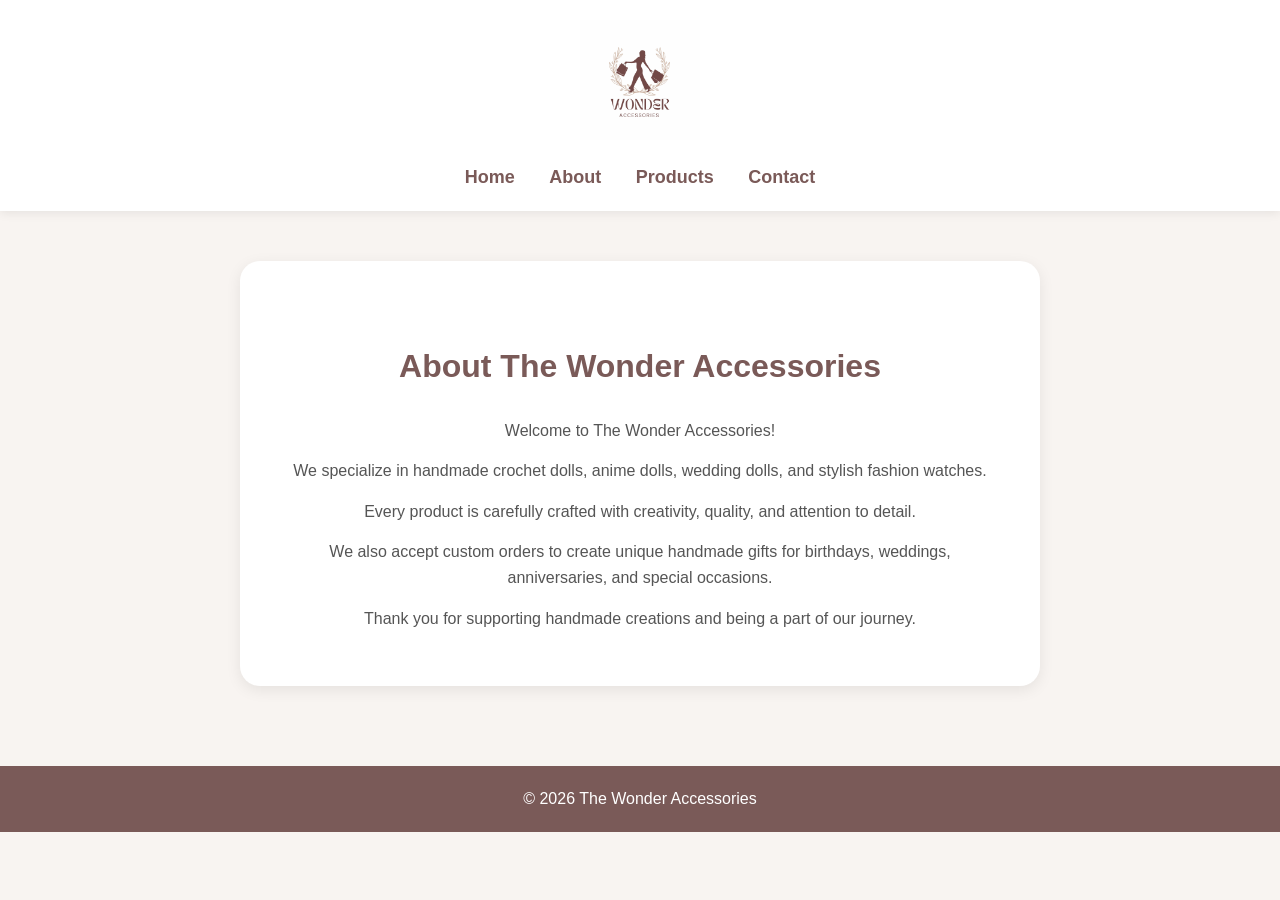
<file: about.html>
<!DOCTYPE html>
<html lang="en">
<head>
    <meta charset="UTF-8">
    <meta name="viewport" content="width=device-width, initial-scale=1.0">
    <title>About Us - The Wonder Accessories</title>

    <link rel="stylesheet" href="style.css">
</head>
<body>

<header>

    <div class="logo-container">
        <img src="logo.png" alt="Wonder Accessories Logo">
    </div>

    <nav>
        <a href="index.html">Home</a>
        <a href="about.html">About</a>
        <a href="product.html">Products</a>
        <a href="contact.html">Contact</a>
    </nav>

</header>

<section class="about-section">

    <div class="about-card">

        <h2>About The Wonder Accessories</h2>

        <p>
            Welcome to The Wonder Accessories!
        </p>

        <p>
            We specialize in handmade crochet dolls, anime dolls,
            wedding dolls, and stylish fashion watches.
        </p>

        <p>
            Every product is carefully crafted with creativity,
            quality, and attention to detail.
        </p>

        <p>
            We also accept custom orders to create unique handmade
            gifts for birthdays, weddings, anniversaries, and special occasions.
        </p>

        <p>
            Thank you for supporting handmade creations and being
            a part of our journey.
        </p>

    </div>

</section>

<footer>
    <p>© 2026 The Wonder Accessories</p>
</footer>

</body>
</html>
</file>
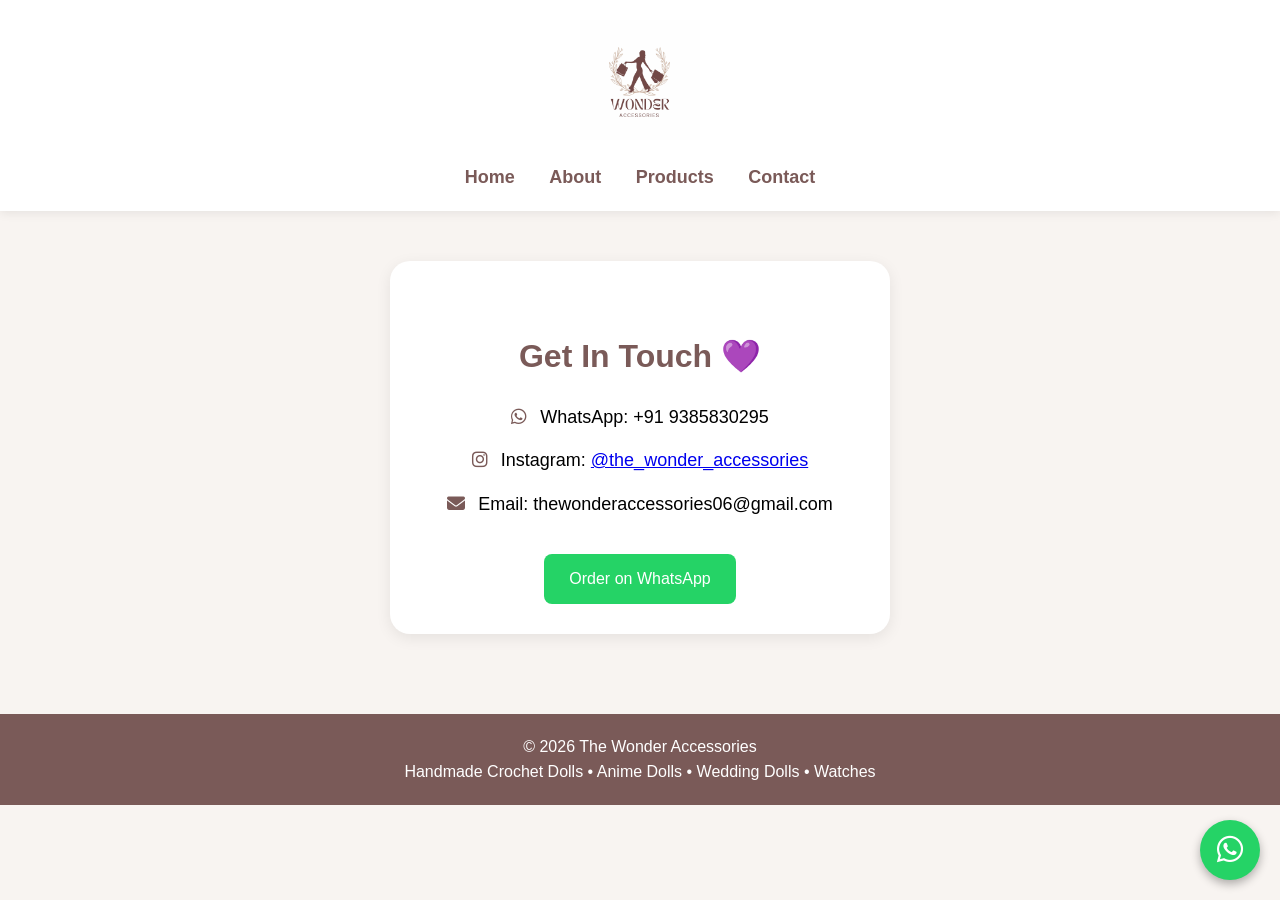
<file: contact.html>
<!DOCTYPE html>
<html lang="en">
<head>
    <meta charset="UTF-8">
    <meta name="viewport" content="width=device-width, initial-scale=1.0">
    <title>Contact - The Wonder Accessories</title>

    <link rel="stylesheet" href="style.css">

    <link rel="stylesheet"
    href="https://cdnjs.cloudflare.com/ajax/libs/font-awesome/6.5.1/css/all.min.css">
</head>
<body>

<header>

    <div class="logo-container">
        <img src="logo.png" alt="Wonder Accessories Logo">
    </div>

    <nav>
        <a href="index.html">Home</a>
        <a href="about.html">About</a>
        <a href="product.html">Products</a>
        <a href="contact.html">Contact</a>
    </nav>

</header>

<section class="contact-section">

    <div class="contact-card">

        <h2>Get In Touch 💜</h2>

        <p>
            <i class="fa-brands fa-whatsapp"></i>
            WhatsApp: +91 9385830295
        </p>

        <p>
            <i class="fa-brands fa-instagram"></i>
            Instagram:
            <a href="https://www.instagram.com/the_wonder_accessories/" target="_blank">
                @the_wonder_accessories
            </a>
        </p>

        <p>
            <i class="fa-solid fa-envelope"></i>
            Email: thewonderaccessories06@gmail.com
        </p>

        <a href="https://wa.me/919385830295" class="btn" target="_blank">
            Order on WhatsApp
        </a>

    </div>

</section>

<footer>
    <p>© 2026 The Wonder Accessories</p>
    <p>Handmade Crochet Dolls • Anime Dolls • Wedding Dolls • Watches</p>
</footer>

<a href="https://wa.me/919385830295" class="whatsapp-float" target="_blank">
    <i class="fa-brands fa-whatsapp"></i>
</a>

</body>
</html>
</file>
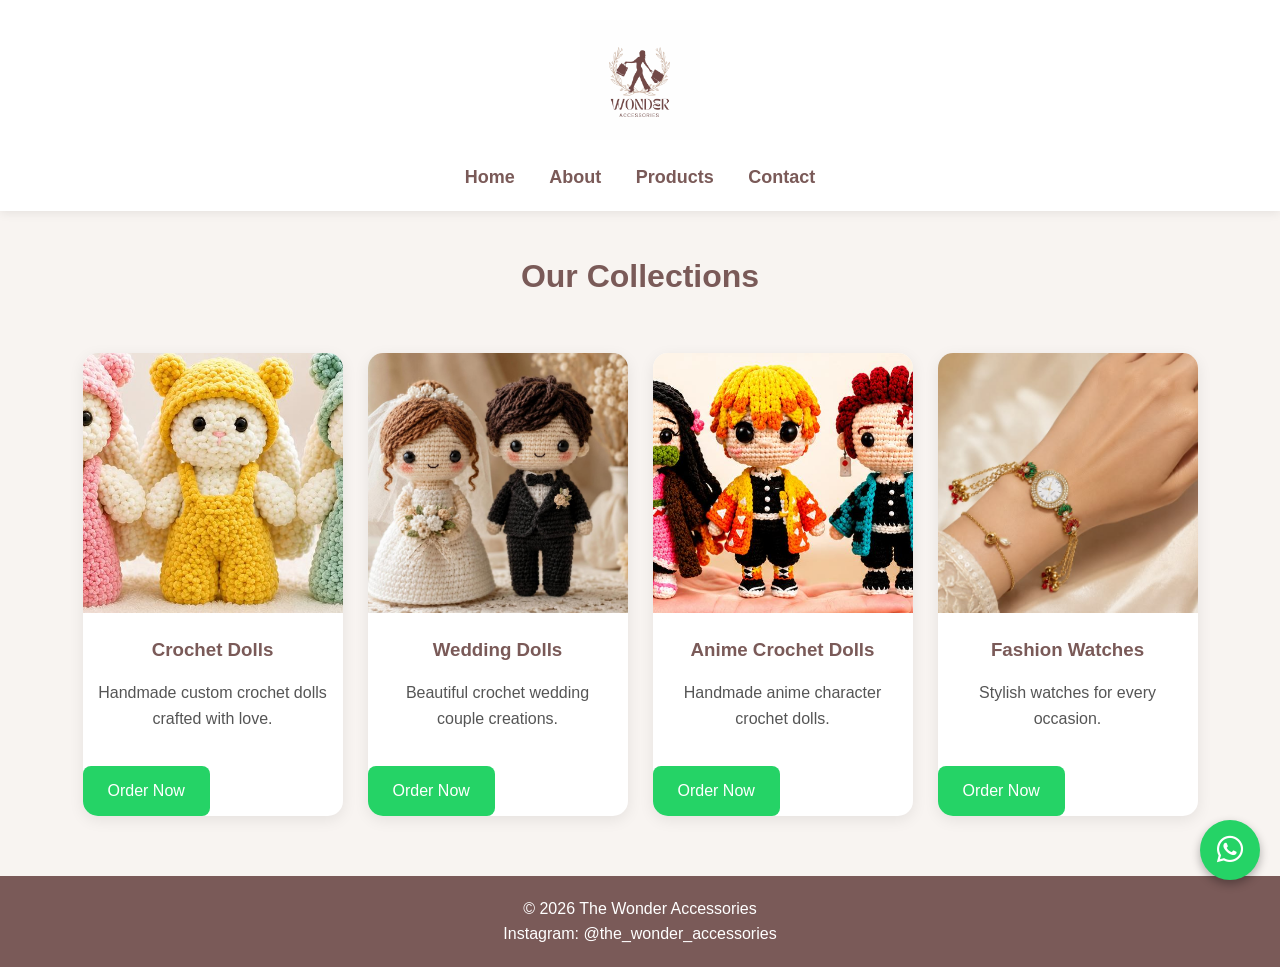
<file: product.html>
<!DOCTYPE html>
<html lang="en">
<head>
    <meta charset="UTF-8">
    <meta name="viewport" content="width=device-width, initial-scale=1.0">
    <title>Products - The Wonder Accessories</title>

    <link rel="stylesheet" href="style.css">

    <link rel="stylesheet"
    href="https://cdnjs.cloudflare.com/ajax/libs/font-awesome/6.5.1/css/all.min.css">
</head>
<body>

<header>

    <div class="logo-container">
        <img src="logo.png" alt="Wonder Accessories Logo">
    </div>

    <nav>
        <a href="index.html">Home</a>
        <a href="about.html">About</a>
        <a href="product.html">Products</a>
        <a href="contact.html">Contact</a>
    </nav>

</header>

<section>

    <h2>Our Collections</h2>

    <div class="products-container">

        <div class="product-card">
            <img src="crochetdoll.jpg" alt="Crochet Doll">
            <h3>Crochet Dolls</h3>
            <p>Handmade custom crochet dolls crafted with love.</p>
            <a href="https://wa.me/919385830295" class="btn">Order Now</a>
        </div>

        <div class="product-card">
            <img src="weddingdoll.jpg" alt="Wedding Doll">
            <h3>Wedding Dolls</h3>
            <p>Beautiful crochet wedding couple creations.</p>
            <a href="https://wa.me/919385830295" class="btn">Order Now</a>
        </div>

        <div class="product-card">
            <img src="anime.jpg" alt="Anime Doll">
            <h3>Anime Crochet Dolls</h3>
            <p>Handmade anime character crochet dolls.</p>
            <a href="https://wa.me/919385830295" class="btn">Order Now</a>
        </div>

        <div class="product-card">
            <img src="watch.jpg" alt="Watch">
            <h3>Fashion Watches</h3>
            <p>Stylish watches for every occasion.</p>
            <a href="https://wa.me/919385830295" class="btn">Order Now</a>
        </div>

    </div>

</section>

<footer>
    <p>© 2026 The Wonder Accessories</p>
    <p>Instagram: @the_wonder_accessories</p>
</footer>

<a href="https://wa.me/919385830295" class="whatsapp-float" target="_blank">
    <i class="fa-brands fa-whatsapp"></i>
</a>

</body>
</html>
</file>
<file: style.css>
*{
    margin:0;
    padding:0;
    box-sizing:border-box;
}

body{
    font-family:Arial, sans-serif;
    background:#f8f4f1;
    line-height:1.6;
}

/* HEADER */

header{
    background:white;
    text-align:center;
    padding:20px;
    box-shadow:0 2px 10px rgba(0,0,0,0.08);
    position:sticky;
    top:0;
    z-index:999;
}

.logo-container img{
    width:120px;
    height:auto;
}

nav{
    margin-top:15px;
}

nav a{
    text-decoration:none;
    color:#7a5a58;
    font-size:18px;
    font-weight:bold;
    margin:0 15px;
    transition:0.3s;
}

nav a:hover{
    color:#b78d87;
}

/* HERO */

.hero{
    background:white;
    padding:20px;
    text-align:center;
}

.hero img{
    width:100%;
    max-width:1100px;
    height:300px;
    object-fit:cover;
    display:block;
    margin:auto;
    border-radius:15px;
    box-shadow:0 4px 15px rgba(0,0,0,0.1);
}

.hero h2{
    color:#7a5a58;
    font-size:38px;
    margin-top:20px;
}

.hero p{
    color:#555;
    font-size:18px;
    margin-top:10px;
}

/* BUTTON */

.btn{
    display:inline-block;
    margin-top:20px;
    padding:12px 25px;
    background:#25D366;
    color:white;
    text-decoration:none;
    border-radius:8px;
    transition:0.3s;
}

.btn:hover{
    transform:scale(1.05);
}

/* SECTION TITLE */

section h2{
    text-align:center;
    color:#7a5a58;
    margin-top:40px;
    margin-bottom:20px;
    font-size:32px;
}

/* FEATURES */

.features{
    display:flex;
    justify-content:center;
    flex-wrap:wrap;
    gap:25px;
    padding:50px 20px;
}

.feature-box{
    background:white;
    width:300px;
    padding:25px;
    border-radius:15px;
    text-align:center;
    box-shadow:0 4px 15px rgba(0,0,0,0.08);
    transition:0.3s;
}

.feature-box:hover{
    transform:translateY(-8px);
}

.feature-box h3{
    color:#7a5a58;
    margin-bottom:10px;
}

/* PRODUCTS */

.products-container{
    display:flex;
    flex-wrap:wrap;
    justify-content:center;
    gap:25px;
    padding:30px;
}

.product-card{
    width:260px;
    background:white;
    border-radius:15px;
    overflow:hidden;
    box-shadow:0 4px 15px rgba(0,0,0,0.08);
    transition:0.3s;
    animation:fadeInUp 1s ease;
}

.product-card:hover{
    transform:translateY(-10px);
}

.product-card img{
    width:100%;
    height:260px;
    object-fit:cover;
}

.product-card h3{
    color:#7a5a58;
    text-align:center;
    margin-top:15px;
}

.product-card p{
    text-align:center;
    padding:15px;
    color:#555;
}

/* ABOUT */

.about-section{
    display:flex;
    justify-content:center;
    padding:50px 20px;
}

.about-card{
    background:white;
    width:800px;
    max-width:90%;
    padding:40px;
    border-radius:20px;
    box-shadow:0 4px 15px rgba(0,0,0,0.08);
    text-align:center;
    animation:fadeInUp 1s ease;
}

.about-card h2{
    color:#7a5a58;
    margin-bottom:25px;
}

.about-card p{
    color:#555;
    margin-bottom:15px;
}

/* ABOUT PREVIEW */

.about-preview{
    background:white;
    text-align:center;
    padding:60px 20px;
}

.about-preview p{
    max-width:700px;
    margin:auto;
    color:#555;
    font-size:18px;
    margin-bottom:20px;
}

/* CONTACT */

.contact-section{
    display:flex;
    justify-content:center;
    padding:50px 20px;
}

.contact-card{
    background:white;
    width:500px;
    max-width:90%;
    padding:30px;
    border-radius:20px;
    text-align:center;
    box-shadow:0 4px 15px rgba(0,0,0,0.08);
    animation:fadeInUp 1s ease;
}

.contact-card h2{
    color:#7a5a58;
    margin-bottom:20px;
}

.contact-card p{
    margin:15px 0;
    font-size:18px;
}

.contact-card i{
    margin-right:8px;
    color:#7a5a58;
}

/* REVIEWS */

.reviews{
    padding:60px 20px;
    text-align:center;
}

.review-card{
    background:white;
    max-width:600px;
    margin:20px auto;
    padding:25px;
    border-radius:15px;
    box-shadow:0 4px 15px rgba(0,0,0,0.08);
}

.review-card h4{
    margin-top:10px;
    color:#7a5a58;
}

/* WHATSAPP FLOAT */

.whatsapp-float{
    position:fixed;
    width:60px;
    height:60px;
    bottom:20px;
    right:20px;
    background:#25D366;
    color:white;
    border-radius:50%;
    text-align:center;
    line-height:60px;
    font-size:30px;
    text-decoration:none;
    box-shadow:0 4px 10px rgba(0,0,0,0.3);
    z-index:1000;
}

.whatsapp-float:hover{
    transform:scale(1.1);
}

/* FOOTER */

footer{
    background:#7a5a58;
    color:white;
    text-align:center;
    padding:20px;
    margin-top:30px;
}

/* ANIMATION */

@keyframes fadeInUp{
    from{
        opacity:0;
        transform:translateY(30px);
    }

    to{
        opacity:1;
        transform:translateY(0);
    }
}

.hero h2,
.hero p{
    animation:fadeInUp 1s ease;
}

/* MOBILE */

@media(max-width:768px){

    .hero h2{
        font-size:28px;
    }

    .hero p{
        font-size:16px;
    }

    nav a{
        display:block;
        margin:10px 0;
    }

    .hero img{
        height:220px;
    }
}
</file>
